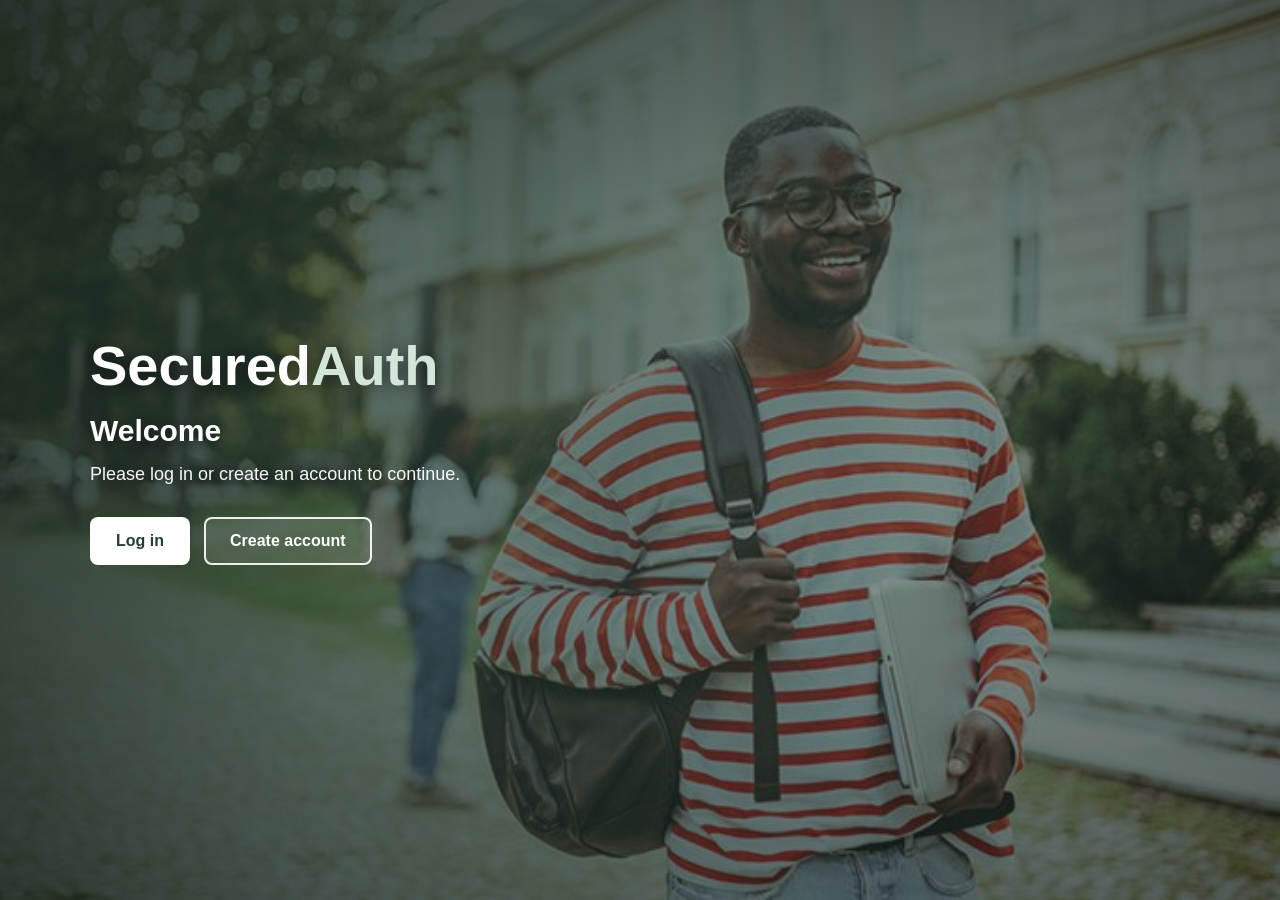
<file: index.html>
<!doctype html>
<html lang="en">
  <head>
    <meta charset="UTF-8" />
    <meta name="viewport" content="width=device-width, initial-scale=1.0" />

    <title>SecuredAuth - Welcome</title>

    <style>
      :root {
        --scene-rgb: 39, 61, 50;
        --scene-fallback: #273d32;
      }

      * {
        box-sizing: border-box;
        margin: 0;
        padding: 0;
      }

      body {
        position: relative;
        isolation: isolate;
        min-height: 100vh;
        display: flex;
        justify-content: center;
        align-items: center;
        padding: 48px max(24px, calc((100vw - 1100px) / 2));
        font-family: Arial, sans-serif;
        background-color: var(--scene-fallback);
      }

      body::before,
      body::after {
        content: "";
        position: fixed;
        inset: 0;
        pointer-events: none;
      }

      body::before {
        z-index: -2;
        background-image: url("images/iStock-African-student.jpg");
        background-position: 54% 35%;
        background-size: cover;
        background-repeat: no-repeat;
        transform: scale(1.04);
        animation: scene-drift 50s ease-in-out infinite alternate;
      }

      body::after {
        z-index: -1;
        background:
          radial-gradient(
            ellipse at center,
            transparent 34%,
            rgba(0, 0, 0, 0.42) 100%
          ),
          linear-gradient(
            115deg,
            rgba(var(--scene-rgb), 0.86) 0%,
            rgba(var(--scene-rgb), 0.62) 55%,
            rgba(var(--scene-rgb), 0.42) 100%
          );
      }

      @keyframes scene-drift {
        from {
          transform: scale(1.04) translate3d(0, 0, 0);
        }

        to {
          transform: scale(1.09) translate3d(-0.4%, 0.4%, 0);
        }
      }

      .hero {
        flex: 0 1 1100px;
        width: 100%;
        max-width: 1100px;
        color: #fff;
        text-align: left;
        text-shadow: 0 2px 18px rgba(0, 0, 0, 0.55);
      }

      .logo {
        margin-bottom: 18px;
        font-size: 56px;
        font-weight: bold;
        line-height: 1.1;
      }

      .logo span {
        color: #d3e6d9;
      }

      h2 {
        margin-bottom: 12px;
        color: #fff;
        font-size: 30px;
      }

      .message {
        max-width: 34rem;
        margin-bottom: 28px;
        color: rgba(255, 255, 255, 0.96);
        font-size: 18px;
        line-height: 1.6;
      }

      .actions {
        display: flex;
        justify-content: flex-start;
        gap: 14px;
        flex-wrap: wrap;
      }

      .action {
        display: inline-flex;
        min-height: 48px;
        align-items: center;
        justify-content: center;
        padding: 12px 24px;
        border: 2px solid transparent;
        border-radius: 8px;
        font-size: 16px;
        font-weight: bold;
        text-decoration: none;
        text-shadow: none;
        transition:
          background-color 160ms ease,
          color 160ms ease,
          border-color 160ms ease;
      }

      .login {
        background: #fff;
        color: #263d32;
      }

      .login:hover {
        background: #e8f0eb;
      }

      .register {
        background: rgba(255, 255, 255, 0.1);
        color: #fff;
        border-color: rgba(255, 255, 255, 0.9);
      }

      .register:hover {
        background: rgba(255, 255, 255, 0.22);
      }

      .action:focus-visible {
        outline: 3px solid #fff;
        outline-offset: 4px;
      }

      @media (max-width: 600px) {
        body {
          padding: 36px 24px;
        }

        body::before {
          background-position: 60% 35%;
        }

        .hero {
          text-align: center;
        }

        .logo {
          font-size: 42px;
        }

        h2 {
          font-size: 26px;
        }

        .message {
          margin-right: auto;
          margin-left: auto;
        }

        .actions {
          justify-content: center;
        }
      }

      @media (prefers-reduced-motion: reduce) {
        body::before {
          animation: none;
          transform: none;
        }
      }
    </style>
  </head>

  <body>
    <main class="hero">
      <h1 class="logo">Secured<span>Auth</span></h1>
      <h2>Welcome</h2>
      <p class="message">Please log in or create an account to continue.</p>

      <nav class="actions" aria-label="Account access">
        <a href="login.php" class="action login">Log in</a>
        <a href="register.php" class="action register">Create account</a>
      </nav>
    </main>
  </body>
</html>
</file>
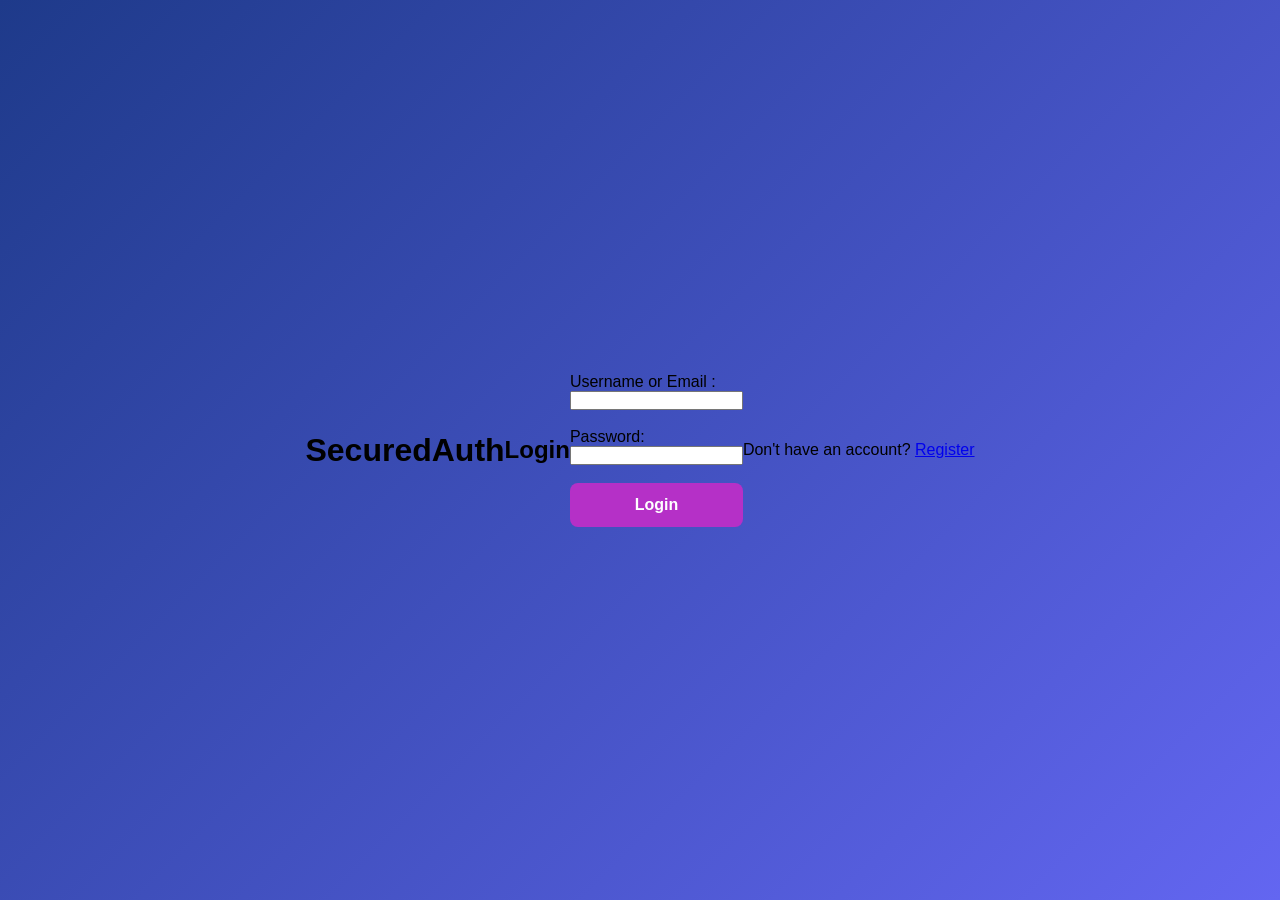
<file: login.html>
<!doctype html>
<html>
  <head>
    <title>Login - SecuredAuth</title>
    <link rel="stylesheet" href="css/style.css" />
  </head>

  <body>
    <h1>SecuredAuth</h1>

    <h2>Login</h2>

    <form>
      <label>Username or Email :</label>
      <br />
      <input type="text" />

      <br /><br />

      <label>Password:</label>
      <br />
      <input type="password" />

      <br /><br />

      <button type="submit">Login</button>
    </form>
    <p>
      Don't have an account?
      <a href="register.html">Register</a>
    </p>
  </body>
</html>
</file>
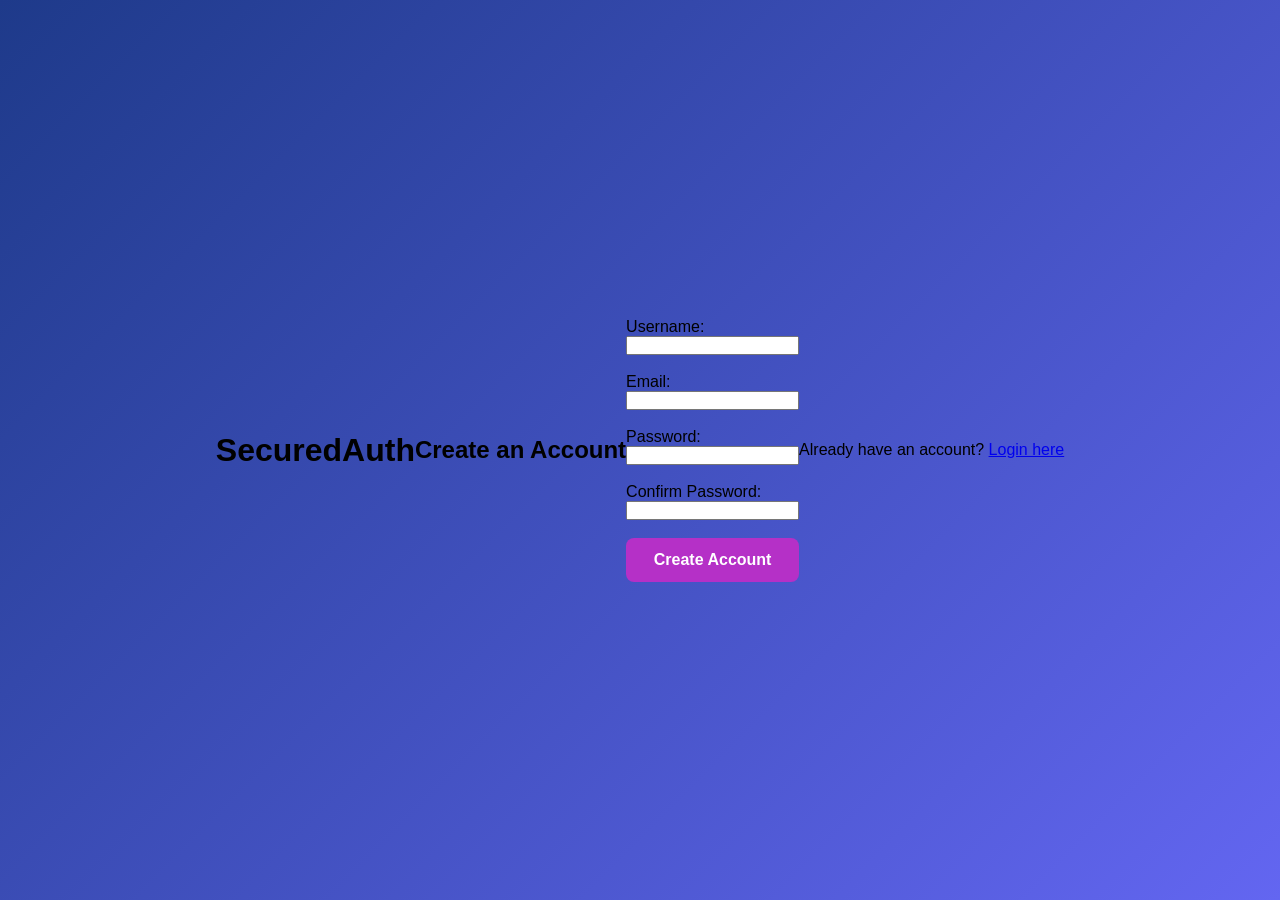
<file: register.html>
<!doctype html>
<html>
  <head>
    <title>Register - SecuredAuth</title>
    <link rel="stylesheet" href="css/style.css" />
  </head>

  <body>
    <h1>SecuredAuth</h1>

    <h2>Create an Account</h2>

    <form>
      <label>Username:</label>
      <br />
      <input type="text" />

      <br /><br />

      <label>Email:</label>
      <br />
      <input type="email" />

      <br /><br />

      <label>Password:</label>
      <br />
      <input type="password" />

      <br /><br />

      <label>Confirm Password:</label>
      <br />
      <input type="password" />

      <br /><br />

      <button type="submit">Create Account</button>
    </form>

    <p>
      Already have an account?
      <a href="login.html">Login here</a>
    </p>
  </body>
</html>
</file>
<file: css/style.css>
* {
    box-sizing: border-box;
    margin: 0;
    padding: 0;
}

body {
    font-family: Arial, sans-serif;
    background: linear-gradient(135deg, #1e3a8a, #6366f1);
    min-height: 100vh;
    display: flex;
    justify-content: center;
    align-items: center;
}

.auth-container {
    width: 380px;
    background: white;
    padding: 35px;
    border-radius: 18px;
    box-shadow: 0 15px 35px rgba(0, 0, 0, 0.25);
}

.auth-container h1 {
    text-align: center;
    color: #1e3a8a;
    margin-bottom: 8px;
}

.auth-container h2 {
    text-align: center;
    color: #555;
    font-size: 20px;
    margin-bottom: 28px;
}

.form-group {
    margin-bottom: 20px;
}

.form-group label {
    display: block;
    margin-bottom: 8px;
    font-weight: bold;
    color: #333;
}

.form-group input {
    width: 100%;
    padding: 13px;
    border: 1px solid #ccc;
    border-radius: 8px;
    font-size: 15px;
}

.form-group input:focus {
    outline: none;
    border-color: #4f46e5;
}

button {
    width: 100%;
    padding: 13px;
    border: none;
    border-radius: 8px;
    background: #4f46e5;
    color: white;
    font-size: 16px;
    font-weight: bold;
    cursor: pointer;
}

button:hover {
    background: #3730a3;
}

.auth-container p {
    text-align: center;
    margin-top: 20px;
    color: #555;
}

.auth-container a {
    color: #4f46e5;
    font-weight: bold;
    text-decoration: none;
}

.auth-container a:hover {
    text-decoration: underline;
}* {
    box-sizing: border-box;
    margin: 0;
    padding: 0;
}

body {
    font-family: Arial, sans-serif;
    background: linear-gradient(135deg, #1e3a8a, #6366f1);
    min-height: 100vh;
    display: flex;
    justify-content: center;
    align-items: center;
}

.auth-container {
    width: 380px;
    background: white;
    padding: 35px;
    border-radius: 18px;
    box-shadow: 0 15px 35px rgba(0, 0, 0, 0.25);
}

.auth-container h1 {
    text-align: center;
    color: #1e3a8a;
    margin-bottom: 8px;
}

.auth-container h2 {
    text-align: center;
    color: #555;
    font-size: 20px;
    margin-bottom: 28px;
}

.form-group {
    margin-bottom: 20px;
}

.form-group label {
    display: block;
    margin-bottom: 8px;
    font-weight: bold;
    color: #333;
}

.form-group input {
    width: 100%;
    padding: 13px;
    border: 1px solid #ccc;
    border-radius: 8px;
    font-size: 15px;
}

.form-group input:focus {
    outline: none;
    border-color: #4f46e5;
}

button {
    width: 100%;
    padding: 13px;
    border: none;
    border-radius: 8px;
    background: #b530c7;
    color: white;
    font-size: 16px;
    font-weight: bold;
    cursor: pointer;
}

button:hover {
    background: #c53dba;
}

.auth-container p {
    text-align: center;
    margin-top: 20px;
    color: #555;
}

.auth-container a {
    color: #4f46e5;
    font-weight: bold;
    text-decoration: none;
}

.auth-container a:hover {
    text-decoration: underline;
}
</file>
